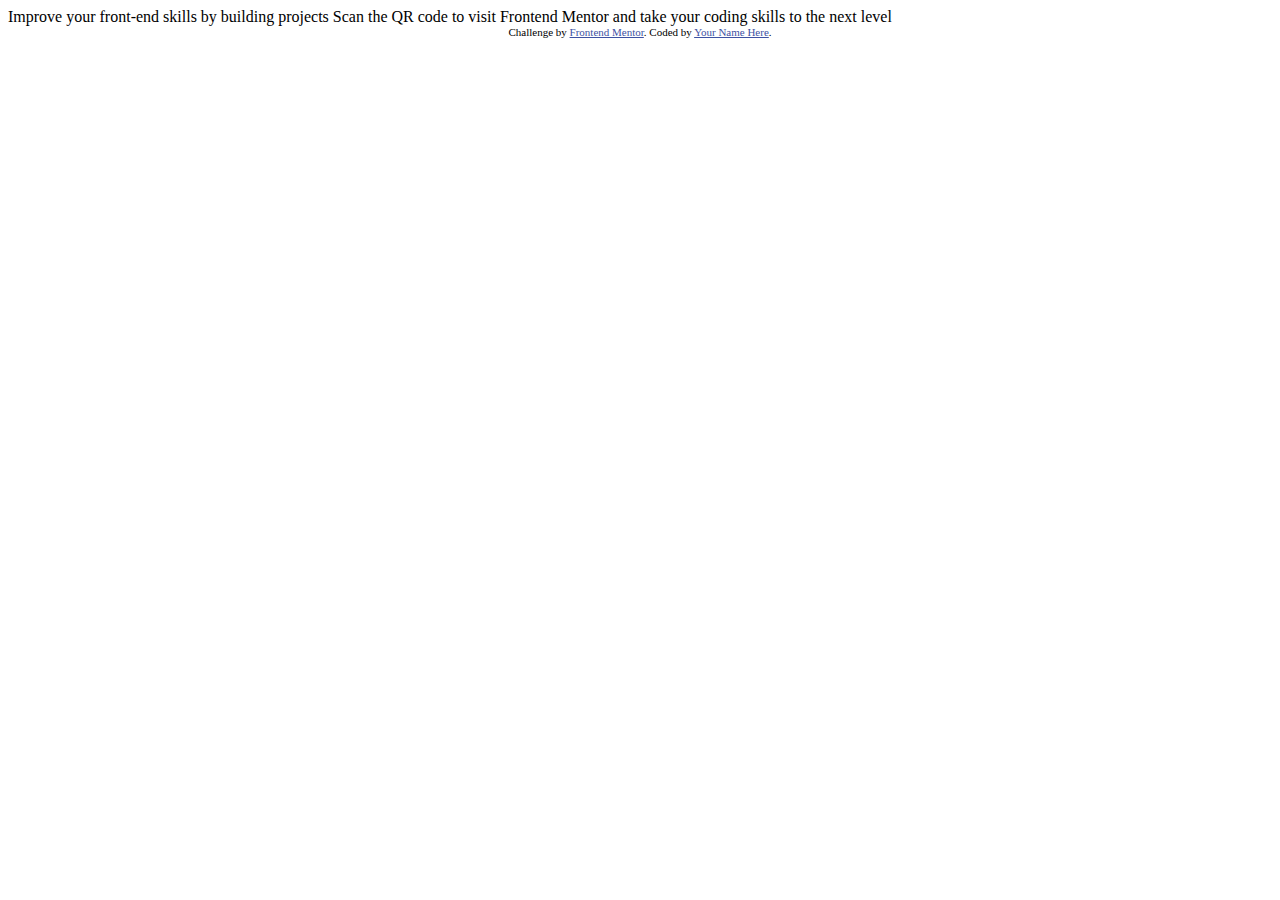
<file: index.html>
<!DOCTYPE html>
<html lang="en">
<head>
  <meta charset="UTF-8">
  <meta name="viewport" content="width=device-width, initial-scale=1.0"> <!-- displays site properly based on user's device -->

  <link rel="icon" type="image/png" sizes="32x32" href="./images/favicon-32x32.png">
  
  <title>Frontend Mentor | QR code component</title>

  <!-- Feel free to remove these styles or customise in your own stylesheet 👍 -->
  <style>
    .attribution { font-size: 11px; text-align: center; }
    .attribution a { color: hsl(228, 45%, 44%); }
  </style>
</head>
<body>

  Improve your front-end skills by building projects

  Scan the QR code to visit Frontend Mentor and take your coding skills to the next level
  
  <div class="attribution">
    Challenge by <a href="https://www.frontendmentor.io?ref=challenge" target="_blank">Frontend Mentor</a>. 
    Coded by <a href="#">Your Name Here</a>.
  </div>
</body>
</html>
</file>
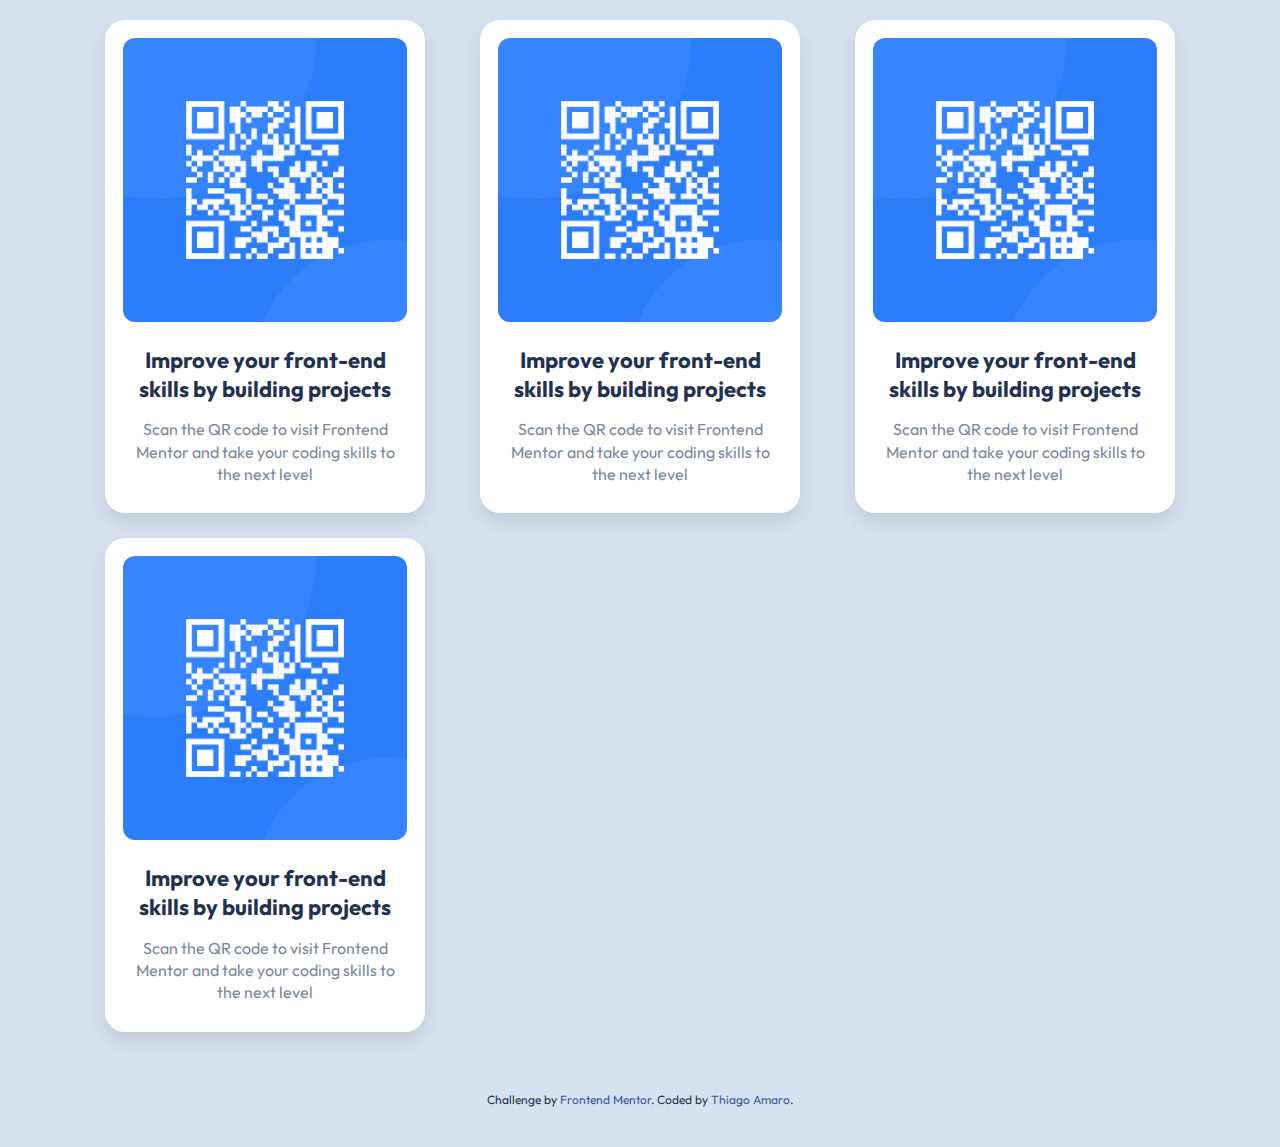
<file: index - part2.html>
<!DOCTYPE html>
<html lang="en">
<head>
  <meta charset="UTF-8">
  <meta name="viewport" content="width=device-width, initial-scale=1.0">
<link rel="preconnect" href="https://fonts.googleapis.com">
<link rel="preconnect" href="https://fonts.gstatic.com" crossorigin>
<link href="https://fonts.googleapis.com/css2?family=Outfit:wght@400;700&display=swap" rel="stylesheet">
  <link rel="stylesheet" href="CSS/main.css">
  
  <link rel="icon" type="image/png" sizes="32x32" href="./images/favicon-32x32.png">
  
  <title>Andrew Wu | QR code component</title>

</head>
<body>
  <main class="cards-container">
  <div class="card">
  <img class="qr-image" src="./images/image-qr-code.png" alt="QR Code">

  <h1>Improve your front-end skills by building projects</h1>

  <p>Scan the QR code to visit Frontend Mentor and take your coding skills to the next level</p>

  </div>  
  <div class="card">
  <img class="qr-image" src="./images/image-qr-code.png" alt="QR Code">

  <h1>Improve your front-end skills by building projects</h1>

  <p>Scan the QR code to visit Frontend Mentor and take your coding skills to the next level</p>

  </div>
  <div class="card">
  <img class="qr-image" src="./images/image-qr-code.png" alt="QR Code">

  <h1>Improve your front-end skills by building projects</h1>

  <p>Scan the QR code to visit Frontend Mentor and take your coding skills to the next level</p>

  </div>
  <div class="card">
  <img class="qr-image" src="./images/image-qr-code.png" alt="QR Code">

  <h1>Improve your front-end skills by building projects</h1>

  <p>Scan the QR code to visit Frontend Mentor and take your coding skills to the next level</p>

  </div>
</main>

<footer>
  <div class="attribution">
    Challenge by <a href="https://www.frontendmentor.io?ref=challenge" target="_blank">Frontend Mentor</a>. 
    Coded by <a href="#">Thiago Amaro</a>.
  </div>
</footer>
</html>
</file>
<file: CSS/main.css>
* {
    box-sizing: border-box;
    margin: 0;
    padding: 0;
    font-family: 'Outfit', sans-serif;
}

body {
    background-color: hsl(212, 45%, 89%);
    min-height: 100vh;
    display: flex;
    flex-direction: column;
    align-items: center;
    justify-content: center;
    padding: 20px;
}

.cards-container {
    list-style: none;
    padding: 0;
    margin: 0;
    
    display: grid;
    grid-template-columns: repeat(3, 1fr);
    gap: 25px;
    max-width: 1100px;
    width: 100%;
}

.card {
    background-color: white;
    border-radius: 20px;
    padding: 18px;
    text-align: center;
    box-shadow: 0 10px 20px rgba(0, 0, 0, 0.1);
    width: 100%;
    max-width: 320px;
    margin: 0 auto; /* Centraliza dentro da coluna */
}

.qr-image {
    width: 100%;
    border-radius: 12px;
    margin-bottom: 20px;
}

.card h1 {
    font-size: 22px;
    font-weight: 700;
    color: hsl(218, 44%, 22%);
    margin-bottom: 15px;
    line-height: 1.3;
}

.card p {
    font-size: 16px;
    font-weight: 400;
    color: hsl(220, 15%, 55%);
    line-height: 1.4;
    margin-bottom: 10px;
    padding: 0 10px;
}

.cards-container li:nth-child(4) {
    grid-column: 2;
}

.cards-container li:nth-child(4) {
    grid-column: 2; 
    justify-self: center; 
}

footer {
    margin-top: 40px;
    text-align: center;
    padding: 20px;
    width: 100%;
}

.attribution {
    font-size: 12px;
    color: hsl(218, 44%, 22%);
}

.attribution a {
    color: hsl(228, 45%, 44%);
    text-decoration: none;
}

.attribution a:hover {
    text-decoration: underline;
}

@media screen and (max-width: 1000px) {
    .cards-container {
        grid-template-columns: 1fr;
        max-width: 400px;
        gap: 30px;
    }
    
    .cards-container li:nth-child(4) {
        grid-column: 1;
        justify-self: stretch;
    }
    
    body {
        justify-content: flex-start;
        padding-top: 40px;
        overflow-y: auto;
    }
}

@media screen and (min-width: 769px) and (max-width: 999px) {
    .cards-container {
        grid-template-columns: repeat(2, 1fr);
        max-width: 800px;
    }
    
    .cards-container li:nth-child(4) {
        grid-column: auto;
        justify-self: center;
    }
}

@media screen and (max-width: 375px) {
    .card {
        max-width: 300px;
        padding: 15px;
    }
    
    .card h1 {
        font-size: 20px;
    }
    
    .card p {
        font-size: 15px;
    }
}
</file>
